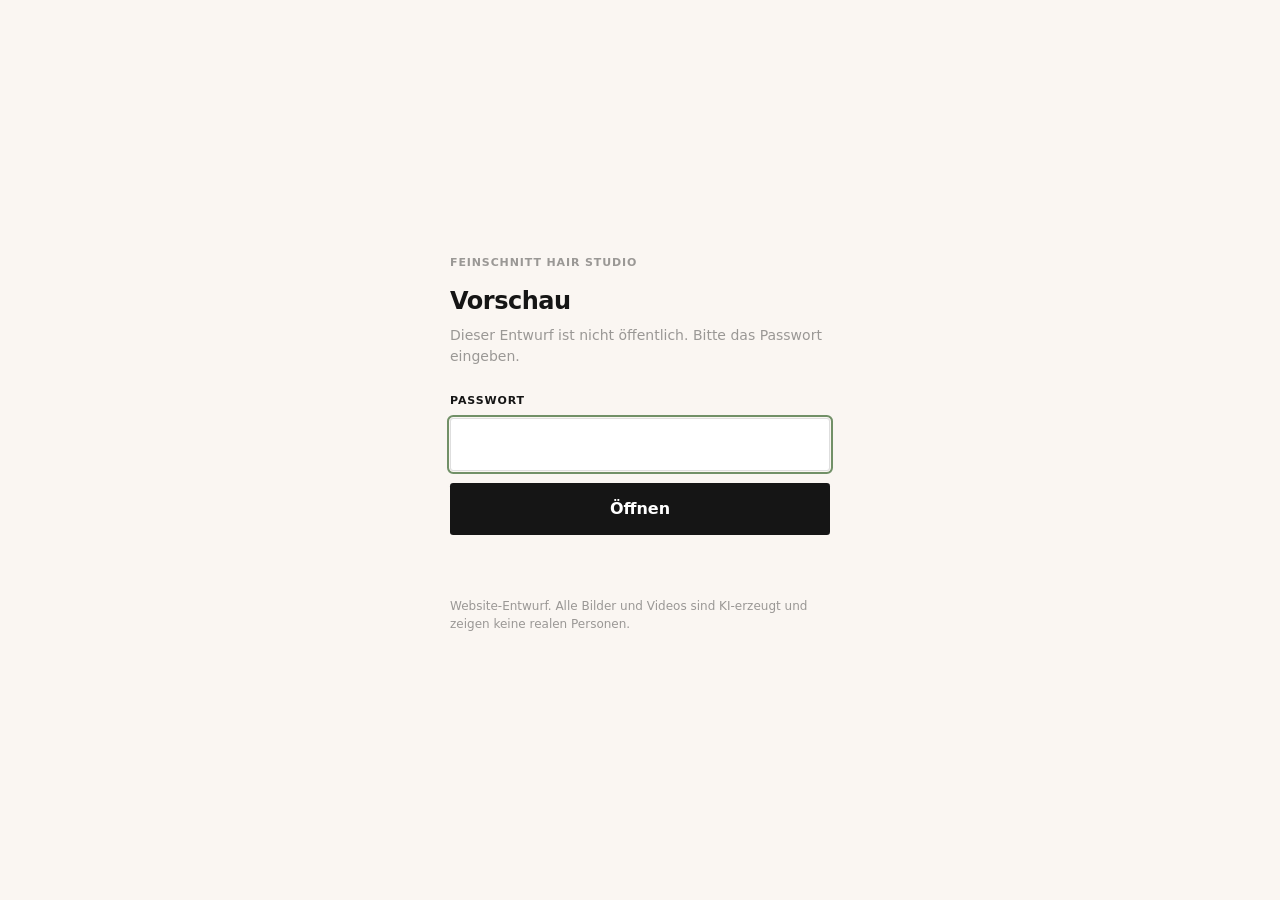
<file: index.html>
<!DOCTYPE html>
<html lang="de">
<head>
<meta charset="utf-8">
<meta name="viewport" content="width=device-width,initial-scale=1">
<meta name="robots" content="noindex,nofollow">
<title>FeinSchnitt Hair Studio — Vorschau</title>
<style>
  :root{--cream:#FAF6F2;--ink:#151515;--green:#719067;--line:rgba(21,21,21,.14);
        --muted:rgba(21,21,21,.42)}
  *{box-sizing:border-box}
  body{margin:0;min-height:100dvh;display:grid;place-items:center;background:var(--cream);
       color:var(--ink);font:500 16px/1.5 system-ui,-apple-system,'Segoe UI',sans-serif;
       padding:24px}
  .g{width:100%;max-width:380px}
  .k{font-size:11px;font-weight:700;text-transform:uppercase;letter-spacing:.08em;
     color:var(--muted);margin:0 0 .75rem}
  h1{font-size:1.5rem;font-weight:800;letter-spacing:-.02em;margin:0 0 .4rem}
  p.s{margin:0 0 1.6rem;color:var(--muted);font-size:14px}
  label{display:block;font-size:11px;font-weight:700;text-transform:uppercase;
        letter-spacing:.08em;margin-bottom:.5rem}
  input{width:100%;padding:.85rem 1rem;font:inherit;background:#fff;color:var(--ink);
        border:1px solid var(--line);border-radius:.2rem}
  input:focus{outline:2px solid var(--green);outline-offset:1px}
  button{width:100%;margin-top:.75rem;padding:.9rem 1rem;font:inherit;font-weight:700;
         background:var(--ink);color:#fff;border:0;border-radius:.2rem;cursor:pointer}
  button[disabled]{opacity:.5;cursor:progress}
  .e{margin-top:.9rem;font-size:13px;color:#A33;min-height:1.2em}
  .n{margin-top:2rem;font-size:12px;color:var(--muted);line-height:1.5}
</style>
</head>
<body>
<main class="g">
  <p class="k">FeinSchnitt Hair Studio</p>
  <h1>Vorschau</h1>
  <p class="s">Dieser Entwurf ist nicht öffentlich. Bitte das Passwort eingeben.</p>
  <form id="f">
    <label for="p">Passwort</label>
    <input id="p" type="password" autocomplete="current-password" autofocus>
    <button id="b" type="submit">Öffnen</button>
    <p class="e" id="e" role="status" aria-live="polite"></p>
  </form>
  <p class="n">Website-Entwurf. Alle Bilder und Videos sind KI-erzeugt und zeigen
     keine realen Personen.</p>
</main>
<script>
/* Gate-Loader. An jeder echten URL liegt dieselbe Datei, nur d/index.dat wechselt —
   dadurch funktioniert die normale Navigation zwischen den Unterseiten weiter.
   Nach dem ersten richtigen Passwort liegt der Inhaltsschluessel (CEK) in
   sessionStorage; Unterseiten entschluesseln stumm. Neuer Tab = neue Abfrage. */
(function () {
  var DAT = 'd/index.dat', KEYS = 'd/keys.json', SS = 'fs.cek';
  var f = document.getElementById('f'), inp = document.getElementById('p'),
      btn = document.getElementById('b'), err = document.getElementById('e');

  function b64d(s) {
    var raw = atob(s), a = new Uint8Array(raw.length);
    for (var i = 0; i < raw.length; i++) a[i] = raw.charCodeAt(i);
    return a;
  }
  function b64e(buf) {
    var a = new Uint8Array(buf), s = '';
    for (var i = 0; i < a.length; i++) s += String.fromCharCode(a[i]);
    return btoa(s);
  }
  async function openWith(cek) {
    var blob = b64d(await (await fetch(DAT, { cache: 'no-store' })).text());
    var plain = await crypto.subtle.decrypt(
      { name: 'AES-GCM', iv: blob.slice(0, 12) }, cek, blob.slice(12));
    var html = new TextDecoder().decode(plain);
    document.open(); document.write(html); document.close();
  }
  async function unwrap(pw) {
    var entries = await (await fetch(KEYS, { cache: 'no-store' })).json();
    var pwKey = await crypto.subtle.importKey(
      'raw', new TextEncoder().encode(pw), 'PBKDF2', false, ['deriveKey']);
    for (var i = 0; i < entries.length; i++) {
      var e = entries[i];
      try {
        var kek = await crypto.subtle.deriveKey(
          { name: 'PBKDF2', salt: b64d(e.salt), iterations: e.it, hash: 'SHA-256' },
          pwKey, { name: 'AES-GCM', length: 256 }, false, ['decrypt']);
        var raw = await crypto.subtle.decrypt(
          { name: 'AES-GCM', iv: b64d(e.iv) }, kek, b64d(e.ct));
        return await crypto.subtle.importKey(
          'raw', raw, 'AES-GCM', true, ['decrypt']);
      } catch (x) { /* naechster Eintrag */ }
    }
    return null;
  }
  /* Schluessel schon da? Dann gar nicht erst fragen. */
  (async function () {
    var s = null;
    try { s = sessionStorage.getItem(SS); } catch (x) {}
    if (!s) return;
    try {
      var cek = await crypto.subtle.importKey('raw', b64d(s), 'AES-GCM', true, ['decrypt']);
      await openWith(cek);
    } catch (x) { try { sessionStorage.removeItem(SS); } catch (y) {} }
  })();

  f.addEventListener('submit', async function (ev) {
    ev.preventDefault();
    err.textContent = ''; btn.disabled = true; btn.textContent = 'Einen Moment …';
    try {
      var cek = await unwrap(inp.value);
      if (!cek) throw new Error('bad');
      try {
        sessionStorage.setItem(SS, b64e(await crypto.subtle.exportKey('raw', cek)));
      } catch (x) {}
      await openWith(cek);
    } catch (x) {
      err.textContent = 'Passwort stimmt nicht.';
      btn.disabled = false; btn.textContent = 'Öffnen';
      inp.select();
    }
  });
})();
</script>
</body>
</html>
</file>
